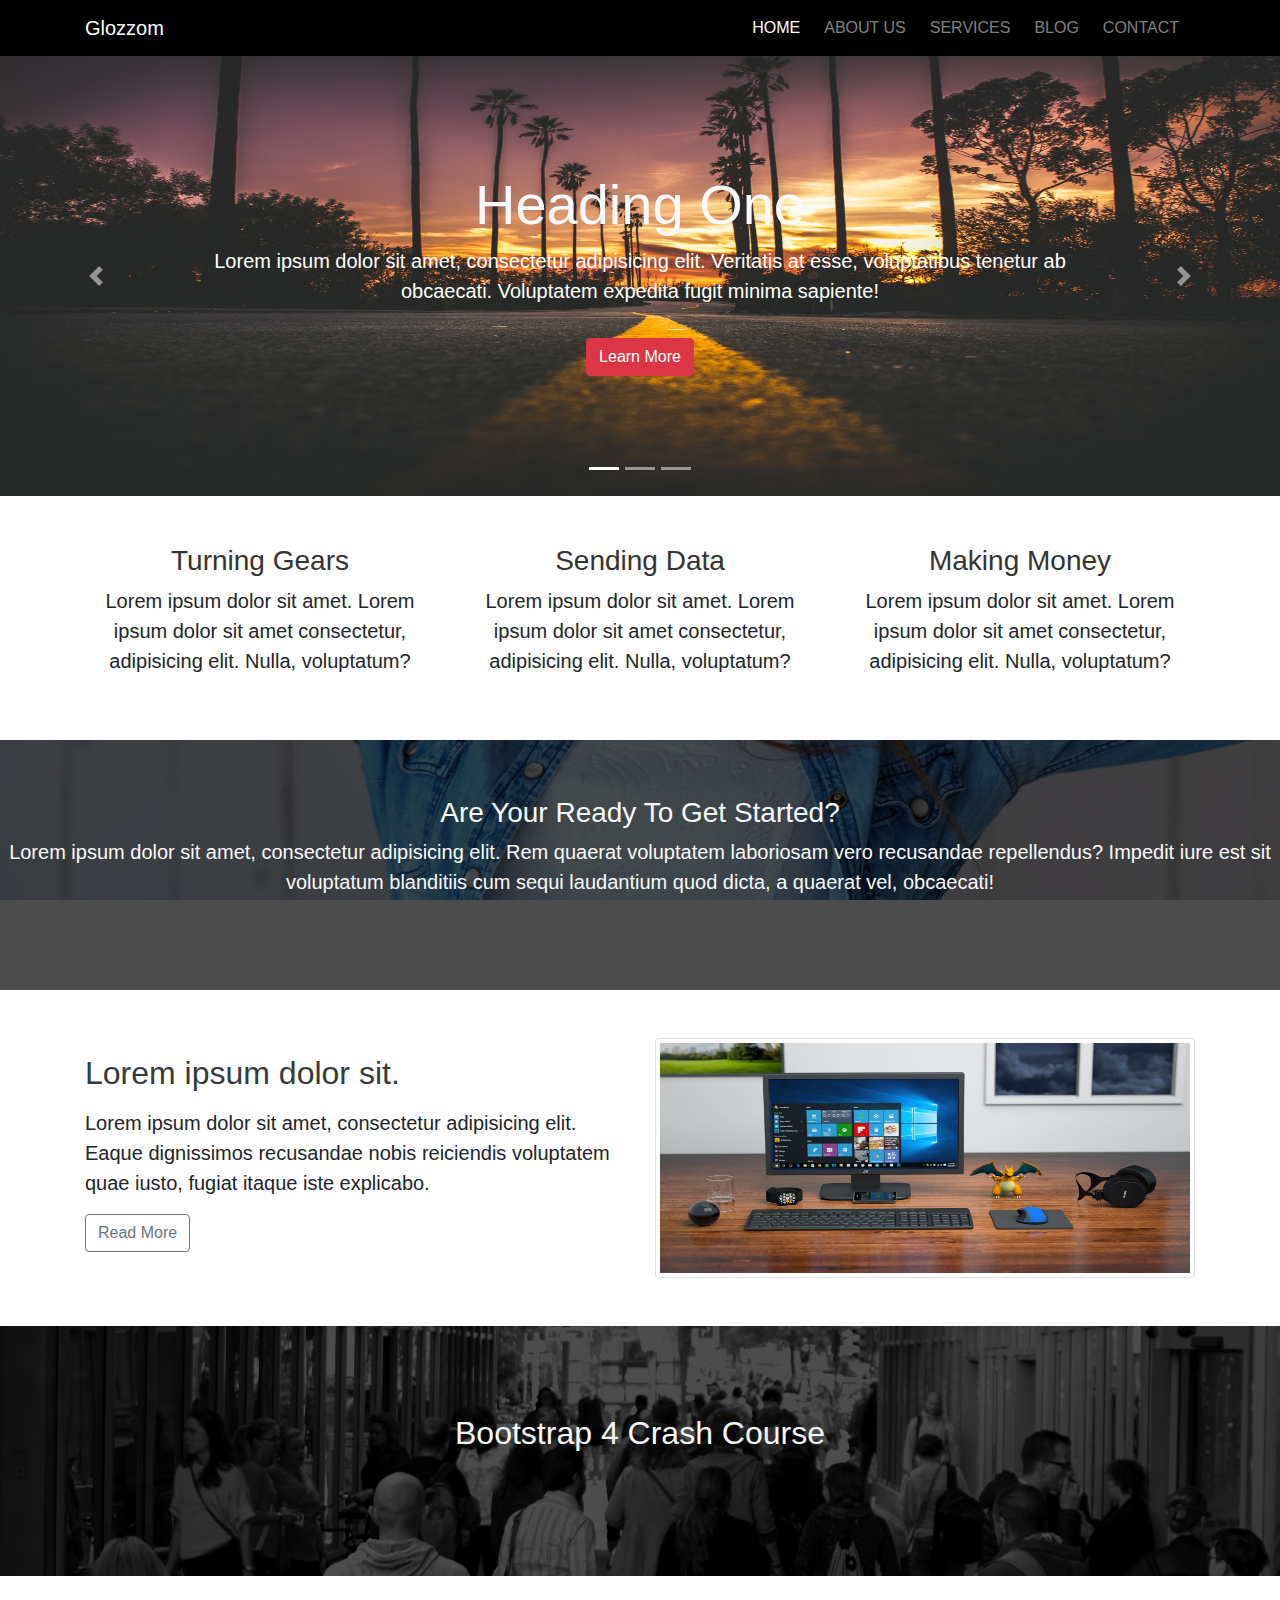
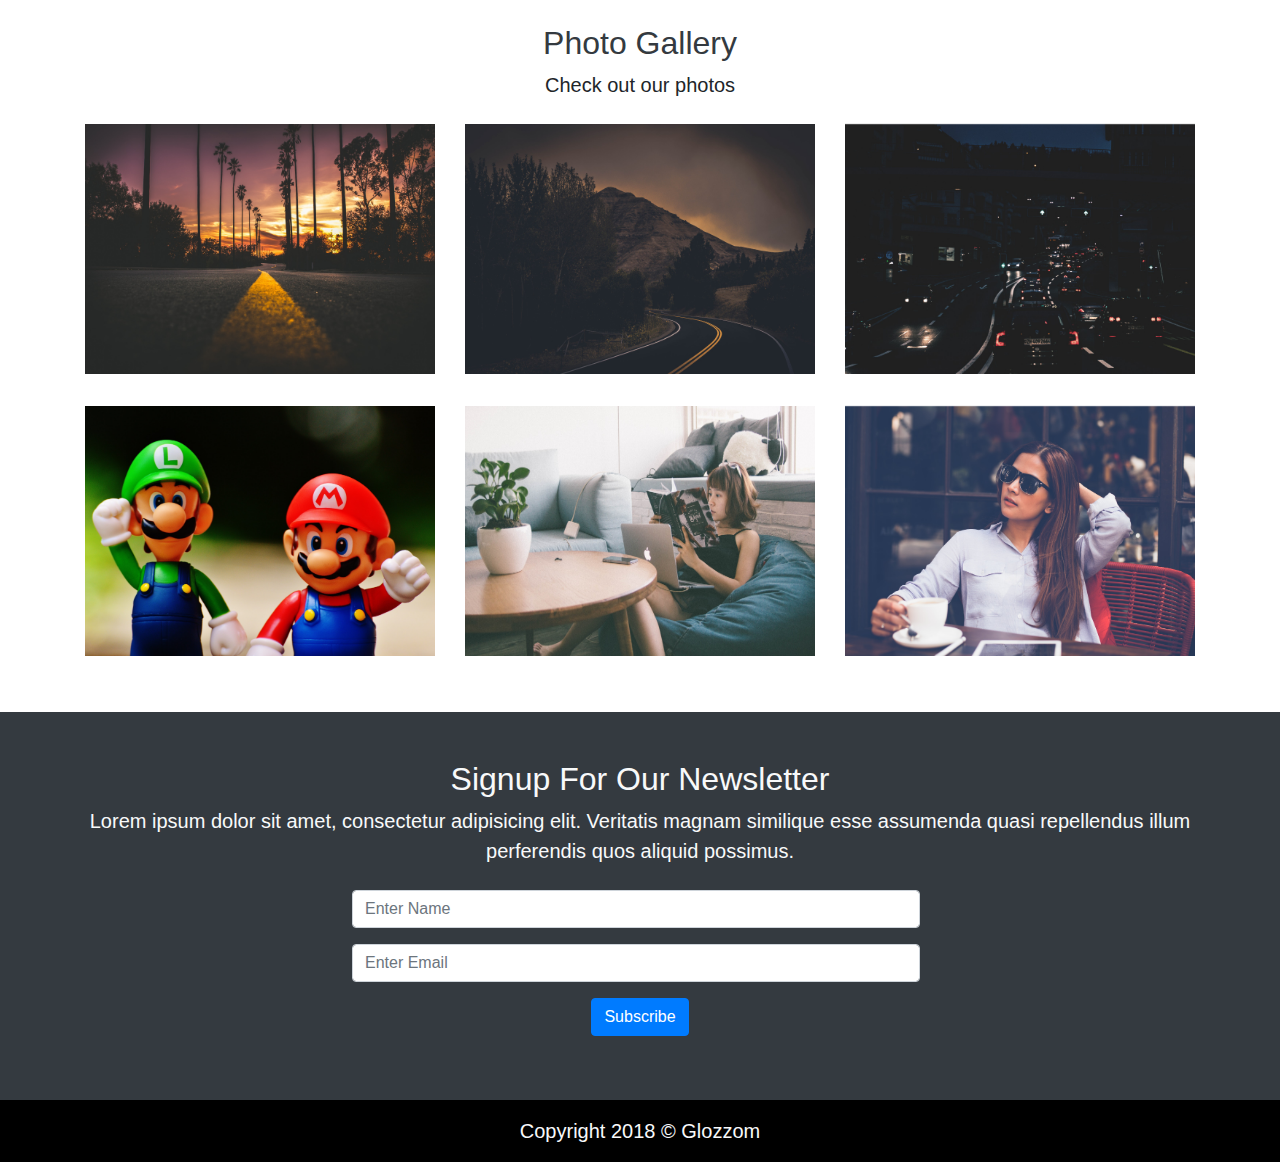
<file: index.html>
<!DOCTYPE html>
<html lang="en">
    <head>
        <meta charset="UTF-8">
        <meta http-equiv="X-UA-Compatible" content="IE=edge">
        <meta name="viewport" content="width=device-width, initial-scale=1.0">
        <link
            rel="stylesheet"
            href="https://use.fontawesome.com/releases/v5.7.0/css/all.css"
            integrity="sha384-lZN37f5QGtY3VHgisS14W3ExzMWZxybE1SJSEsQp9S+oqd12jhcu+A56Ebc1zFSJ"
            crossorigin="anonymous"
        >
        <link rel="stylesheet" href="assets/css/uikit.min.css">
        <link rel="stylesheet" href="assets/css/bootstrap.min.css">
        <link rel="stylesheet" href="assets/css/custom.css">
        <title>Glozzom</title>
    </head>
    <body>
        <!-- navigation bar start-->
        <nav class="navbar bg-dark navbar-dark navbar-expand-md">
            <div class="container">
                <a class="navbar-brand">Glozzom</a>
                <button class="navbar-toggler" data-toggle="collapse" data-target="#nav-body">
                    <i class="navbar-toggler-icon"></i>
                </button>
                <div id="nav-body" class="collapse navbar-collapse">
                    <ul class="navbar-nav ml-auto text-uppercase">
                        <li class="nav-item active mr-2">
                            <a href="index.html" class="nav-link">home</a>
                        </li>
                        <li class="nav-item mr-2">
                            <a href="about.html" class="nav-link">about us</a>
                        </li>
                        <li class="nav-item mr-2">
                            <a href="service.html" class="nav-link"> services</a>
                        </li>
                        <li class="nav-item mr-2">
                            <a href="blog.html" class="nav-link">blog</a>
                        </li>
                        <li class="nav-item mr-2">
                            <a href="contact.html" class="nav-link">contact</a>
                        </li>
                    </ul>
                </div>
            </div>
        </nav>
        <!-- navigation bar end-->
        <!-- carousel slide start-->
        <div id="demo" class="carousel slide" data-ride="carousel">
            <ul class="carousel-indicators">
                <li data-target="#demo" data-slide-to="0" class="active"></li>
                <li data-target="#demo" data-slide-to="1"></li>
                <li data-target="#demo" data-slide-to="2"></li>
            </ul>
            <div class="carousel-inner">
                <div class="carousel-item active">
                    <img src="media/image1.jpeg" alt="1">
                    <div class="carousel-caption cap-1">
                        <h1 class="display-4 text-light">Heading One</h1>
                        <p class="lead">Lorem ipsum dolor sit amet, consectetur adipisicing elit. Veritatis at esse, voluptatibus tenetur ab obcaecati. Voluptatem expedita fugit minima sapiente!</p>
                        <button class="btn btn-danger mt-3">Learn More</button>
                    </div>
                </div>
                <div class="carousel-item">
                    <img src="media/image1.jpeg" alt="1">
                    <div class="carousel-caption cap-2">
                        <h1 class="display-4 text-light">Heading Two</h1>
                        <p class="lead">Lorem ipsum dolor sit amet, consectetur adipisicing elit. Veritatis at esse, voluptatibus tenetur ab obcaecati. Voluptatem expedita fugit minima sapiente!</p>
                        <button class="btn btn-warning mt-3">Learn More</button>
                    </div>
                </div>
                <div class="carousel-item">
                    <img src="media/image1.jpeg" alt="1">
                    <div class="carousel-caption cap-3">
                        <h1 class="display-4 text-light">Heading Three</h1>
                        <p class="lead">Lorem ipsum dolor sit amet, consectetur adipisicing elit. Veritatis at esse, voluptatibus tenetur ab obcaecati. Voluptatem expedita fugit minima sapiente!</p>
                        <button class="btn btn-primary mt-3">Learn More</button>
                    </div>
                </div>
            </div>
            <a href="#demo" class="carousel-control-prev" data-slide="prev">
                <i class="carousel-control-prev-icon"></i>
            </a>
            <a href="#demo" class="carousel-control-next" data-slide="next">
                <i class="carousel-control-next-icon"></i>
            </a>
        </div>
        <!-- carousel slide end-->
        <!-- Section 2 start-->
        <div class="container">
            <div class="row">
                <div class="col-md-4 text-center py-5">
                    <i class="fas fa-cogs mb-2"></i>
                    <h3>Turning Gears</h3>
                    <p class="lead">Lorem ipsum dolor sit amet. Lorem ipsum dolor sit amet consectetur, adipisicing elit. Nulla, voluptatum?</p>
                </div>
                <div class="col-md-4 text-center py-5">
                    <i class="fas fa-cloud mb-2"></i>
                    <h3>Sending Data</h3>
                    <p class="lead">Lorem ipsum dolor sit amet. Lorem ipsum dolor sit amet consectetur, adipisicing elit. Nulla, voluptatum?</p>
                </div>
                <div class="col-md-4 text-center py-5">
                    <i class="fas fa-cart-plus mb-2"></i>
                    <h3>Making Money</h3>
                    <p class="lead">Lorem ipsum dolor sit amet. Lorem ipsum dolor sit amet consectetur, adipisicing elit. Nulla, voluptatum?</p>
                </div>
            </div>
        </div>
        <!-- Section 2 end-->
        <!-- Section 3 start-->
        <div class="sec3 text-light text-center">
            <div class="overlay py-5">
                <div class="py-2">
                    <h3 class="text-light">Are Your Ready To Get Started?</h3>
                    <p class="lead">
                        Lorem ipsum dolor sit amet, consectetur adipisicing elit. Rem quaerat voluptatem laboriosam vero recusandae repellendus? Impedit iure est sit voluptatum blanditiis cum sequi laudantium quod dicta, a quaerat vel, obcaecati!
                    </p>
                </div>
            </div>
        </div>
        <!-- Section 3 end-->
        <!-- Section 4 start-->
        <div class="container">
            <div class="row py-5">
                <div class="col-md-6 py-3">
                    <h2 class="text-dark mb-3">Lorem ipsum dolor sit.</h2>
                    <p class="lead">
                        Lorem ipsum dolor sit amet, consectetur adipisicing elit. Eaque dignissimos recusandae nobis reiciendis voluptatem quae iusto, fugiat itaque iste explicabo.
                    </p>
                    <button class="btn btn-outline-secondary">Read More</button>
                </div>
                <div class="col-md-6">
                    <img class="circle-rounded img-thumbnail rounded" src="media/pc.jpeg" alt="pc">
                </div>
            </div>
        </div>
        <!-- Section 4 end-->
        <!-- Section 5 start-->
        <div class="sec5 text-center text-light py-5">
            <div class="overlay5 py-5">
                <div uk-lightbox>
                    <a class="uk-button" href="https://www.youtube.com/watch?v=c2pz2mlSfXA">
                        <i class="far fa-play-circle text-danger"></i>
                    </a>
                </div>
                <h2 class="my-3 text-light">Bootstrap 4 Crash Course</h2>
            </div>
        </div>
        <!-- Section 5 end-->
        <!-- Section 6 start-->
        <div class="container gallery py-5 text-center" uk-lightbox>
            <h2 class="text-dark">Photo Gallery</h2>
            <p class="lead mb-4">Check out our photos</p>
            <div class="row">
                <div class="col-md-4 mb-2">
                    <a href="media/image1.jpeg" class="uk-inline">
                        <img src="media/image1.jpeg" alt="img1">
                    </a>
                </div>
                <div class="col-md-4 mb-2">
                    <a href="media/image2.jpeg" class="uk-inline">
                        <img src="media/image2.jpeg" alt="img1">
                    </a>
                </div>
                <div class="col-md-4">
                    <a href="media/image3.jpeg" class="uk-inline">
                        <img src="media/image3.jpeg" alt="img1">
                    </a>
                </div>
            </div>
            <div class="row mt-4">
                <div class="col-md-4 mb-2">
                    <a href="media/image4.jpeg" class="uk-inline">
                        <img src="media/image4.jpeg" alt="img1">
                    </a>
                </div>
                <div class="col-md-4 mb-2">
                    <a href="media/image5.jpeg" class="uk-inline">
                        <img src="media/image5.jpeg" alt="img1">
                    </a>
                </div>
                <div class="col-md-4 mb-2">
                    <a href="media/image6.jpeg" class="uk-inline">
                        <img src="media/image6.jpeg" alt="img1">
                    </a>
                </div>
            </div>
        </div>
        <!-- Section 6 end-->
        <!--Signup section start-->
        <div class="bg-dark">
            <div class="py-5 text-light container text-center">
                <h2 class="text-light">Signup For Our Newsletter</h2>
                <p class="lead">
                    Lorem ipsum dolor sit amet, consectetur adipisicing elit. Veritatis magnam similique esse assumenda quasi repellendus illum perferendis quos aliquid possimus.
                </p>
                <div class="form-container mx-auto mt-4">
                    <form action="" class="">
                        <div class="form-group mr-2">
                            <input type="text" class="form-control" placeholder="Enter Name">
                        </div>
                        <div class="form-group mr-2">
                            <input type="email" class="form-control" placeholder="Enter Email">
                        </div>
                        <div class="form-group">
                            <button class="btn btn-primary">Subscribe</button>
                        </div>
                    </form>
                </div>
            </div>
        </div>
        <!--Signup section end-->
        <!-- footer start-->
        <div class="footer text-center text-light py-3">
            <p style="margin:0" class="lead">Copyright 2018 © Glozzom</p>
        </div>
        <!-- footer end-->
        <script src="assets/js/jquery.min.js"></script>
        <script src="assets/js/popper.min.js"></script>
        <script src="assets/js/bootstrap.min.js"></script>
        <script src="assets/js/uikit.min.js"></script>
        <script src="assets/js/uikit-icons.min.js"></script>
        <script src="assets/js/custom.js"></script>
    </body>
</html>
</file>
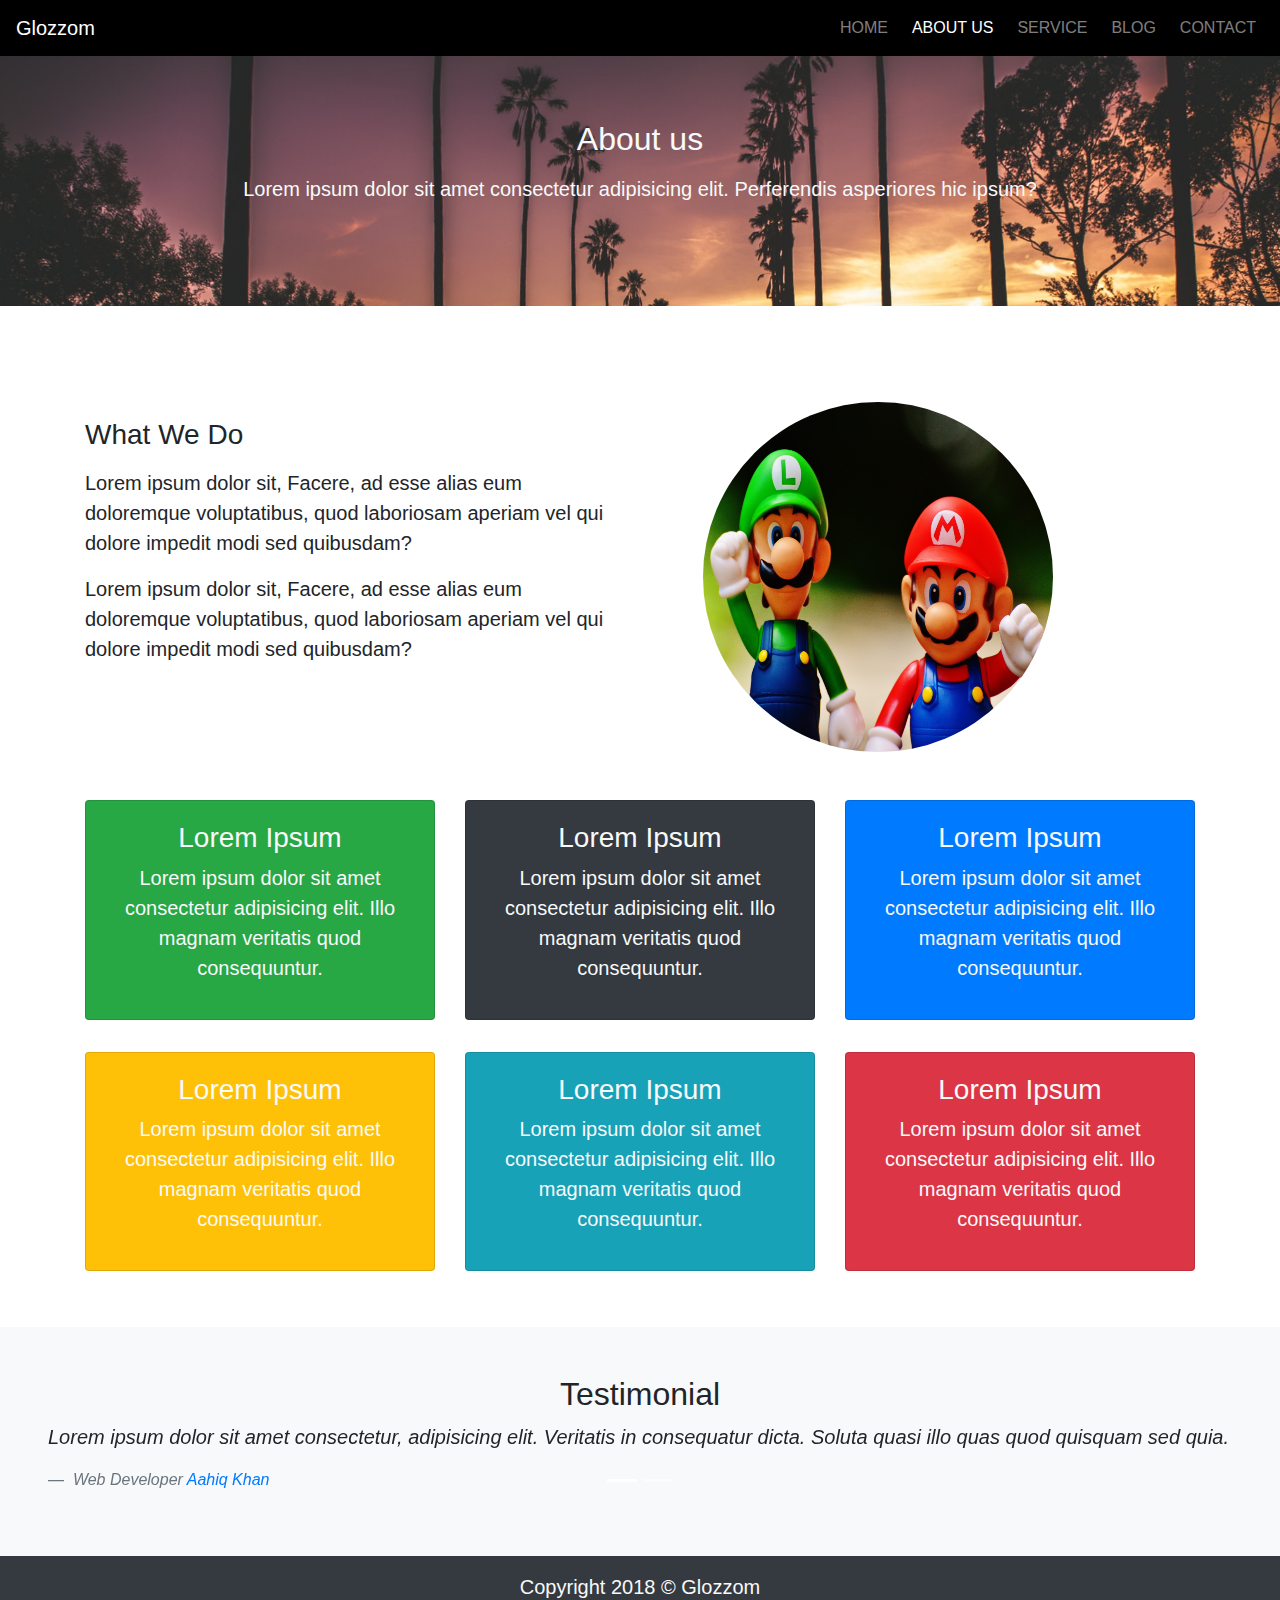
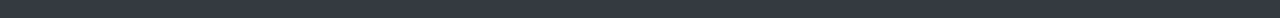
<file: about.html>
<!DOCTYPE html>
<html lang="en">
    <head>
        <meta charset="UTF-8">
        <meta http-equiv="X-UA-Compatible" content="IE=edge">
        <meta name="viewport" content="width=device-width, initial-scale=1.0">
        <link
            rel="stylesheet"
            href="https://use.fontawesome.com/releases/v5.7.0/css/all.css"
            integrity="sha384-lZN37f5QGtY3VHgisS14W3ExzMWZxybE1SJSEsQp9S+oqd12jhcu+A56Ebc1zFSJ"
            crossorigin="anonymous"
        >
        <link rel="stylesheet" href="assets/css/bootstrap.min.css">
        <link rel="stylesheet" href="assets/css/custom.css">
        <title>About</title>
    </head>
    <body>
        <!-- navigation bar start-->
        <nav class="navbar navbar-dark bg-dark navbar-expand-md">
            <a href="#" class="navbar-brand">
                Glozzom
            </i>
        </a>
        <button class="navbar-toggler" data-target="#nav-body" data-toggle="collapse">
            <i class="navbar-toggler-icon"></i>
        </button>
        <div class="collapse navbar-collapse" id="nav-body">
            <ul class="navbar-nav ml-auto text-uppercase">
                <li class="nav-item mr-2">
                    <a class="nav-link" href="index.html">home</a>
                </li>
                <li class="nav-item mr-2 active">
                    <a class="nav-link" href="about.html">about us</a>
                </li>
                <li class="nav-item mr-2">
                    <a class="nav-link" href="service.html">service</a>
                </li>
                <li class="nav-item mr-2">
                    <a class="nav-link" href="blog.html">blog</a>
                </li>
                <li class="nav-item">
                    <a class="nav-link" href="contact.html">contact</a>
                </li>
            </ul>
        </div>
    </nav>
    <!-- navigation bar end-->
    <!--section 1 start-->
    <div class="py-5 text-center text-light" id="about1">
        <h2 class="pt-3 mb-3">About us</h2>
        <p class="lead">Lorem ipsum dolor sit amet consectetur adipisicing elit. Perferendis asperiores hic ipsum?</p>
    </div>
    <!--section 1 end-->
    <!--section 2 start-->
    <div class="container py-5">
        <div class="row py-5">
            <div class="col-md-6 py-3">
                <h3 class="mb-3">What We Do</h3>
                <p class="lead">Lorem ipsum dolor sit, Facere, ad esse alias eum doloremque voluptatibus, quod laboriosam aperiam vel qui dolore impedit modi sed quibusdam?</p>
                <p class="lead">Lorem ipsum dolor sit, Facere, ad esse alias eum doloremque voluptatibus, quod laboriosam aperiam vel qui dolore impedit modi sed quibusdam?</p>
            </div>
            <div class="col-md-6">
                <img
                    class="ml-5 rounded-circle"
                    src="media/image4.jpeg"
                    style="width:350px;height:350px"
                    alt=""
                >
            </div>
        </div>
        <div class="row mb-4">
            <div class="col-md-4 mb-2">
                <div class="card bg-success text-center text-light">
                    <div class="card-body">
                        <i class="fa fa-style mb-3 fa-envelope"></i>
                        <h3>Lorem Ipsum</h3>
                        <p class="lead">Lorem ipsum dolor sit amet consectetur adipisicing elit. Illo magnam veritatis quod consequuntur.</p>
                    </div>
                </div>
            </div>
            <div class="col-md-4">
                <div class="card mb-2 bg-dark text-center text-light">
                    <div class="card-body">
                        <i class="fa fa-style mb-3 fa-car"></i>
                        <h3>Lorem Ipsum</h3>
                        <p class="lead">Lorem ipsum dolor sit amet consectetur adipisicing elit. Illo magnam veritatis quod consequuntur.</p>
                    </div>
                </div>
            </div>
            <div class="col-md-4">
                <div class="card mb-2 bg-primary text-center text-light">
                    <div class="card-body">
                        <i class="fa fa-style mb-3 fa-play"></i>
                        <h3>Lorem Ipsum</h3>
                        <p class="lead">Lorem ipsum dolor sit amet consectetur adipisicing elit. Illo magnam veritatis quod consequuntur.</p>
                    </div>
                </div>
            </div>
        </div>
        <div class="row">
            <div class="col-md-4">
                <div class="card mb-2 bg-warning text-center text-light">
                    <div class="card-body">
                        <i class="fa fa-style mb-3 fa-tree"></i>
                        <h3>Lorem Ipsum</h3>
                        <p class="lead">Lorem ipsum dolor sit amet consectetur adipisicing elit. Illo magnam veritatis quod consequuntur.</p>
                    </div>
                </div>
            </div>
            <div class="col-md-4">
                <div class="card mb-2 bg-info text-center text-light">
                    <div class="card-body">
                        <i class="fa fa-style mb-3 fa-cart-plus"></i>
                        <h3>Lorem Ipsum</h3>
                        <p class="lead">Lorem ipsum dolor sit amet consectetur adipisicing elit. Illo magnam veritatis quod consequuntur.</p>
                    </div>
                </div>
            </div>
            <div class="col-md-4">
                <div class="card bg-danger text-center text-light">
                    <div class="card-body">
                        <i class="fab fa-style mb-3 fa-youtube-square"></i>
                        <h3>Lorem Ipsum</h3>
                        <p class="lead">Lorem ipsum dolor sit amet consectetur adipisicing elit. Illo magnam veritatis quod consequuntur.</p>
                    </div>
                </div>
            </div>
        </div>
    </div>
    <!--section 2 end-->
    <!--section 3 start-->
    <div class="bg-light text-center py-5">
        <h2>Testimonial</h2>
        <div id="demo" data-ride="carousel" class="carousel slide">
            <ul class="carousel-indicators">
                <li class="active" data-slide-to="0" data-target="#demo"></li>
                <li data-slide-to="1" data-target="#demo"></li>
            </ul>
            <div class="cantainer mx-5">
                <div class="carousel-inner">
                    <div class="carousel-item active">
                        <blockquote class="blockquote text-left font-italic">
                            <p class="lead">
                                Lorem ipsum dolor sit amet consectetur, adipisicing elit. Veritatis in consequatur dicta. Soluta quasi illo quas quod quisquam sed quia.
                            </p>
                            <footer class="blockquote-footer">
                                Web Developer
                                <a href="#">Aahiq Khan</a>
                            </footer>
                        </blockquote>
                    </div>
                    <div class="carousel-item">
                        <blockquote class="blockquote text-left font-italic">
                            <p class="lead">
                                Lorem ipsum dolor sit amet consectetur, adipisicing elit. Veritatis in consequatur dicta. Soluta quasi illo quas quod quisquam sed quia.
                            </p>
                            <footer class="blockquote-footer">
                                Web Developer
                                <a href="#">shohan Khan</a>
                            </footer>
                        </blockquote>
                    </div>
                </div>
            </div>
            <a href="#demo" class="carousel-control-prev" data-slide="prev">
                <i class="fas fa-arrow-left text-dark"></i>
            </a>
            <a href="#demo" class="carousel-control-next" data-slide="next">
                <i class="fas fa-arrow-right text-dark"></i>
            </a>
        </div>
    </div>
    <!--section 3 end-->
    <!--section 4 start-->
    <div class="bg-dark py-3 text-light text-center">
        <p class="lead m-0">Copyright 2018 © Glozzom</p>
    </div>
    <!--section 4 end-->
    <script src="assets/js/jquery.min.js"></script>
    <script src="assets/js/popper.min.js"></script>
    <script src="assets/js/bootstrap.min.js"></script>
    <script src="assets/js/custom.js"></script>
</body>
</html>
</file>
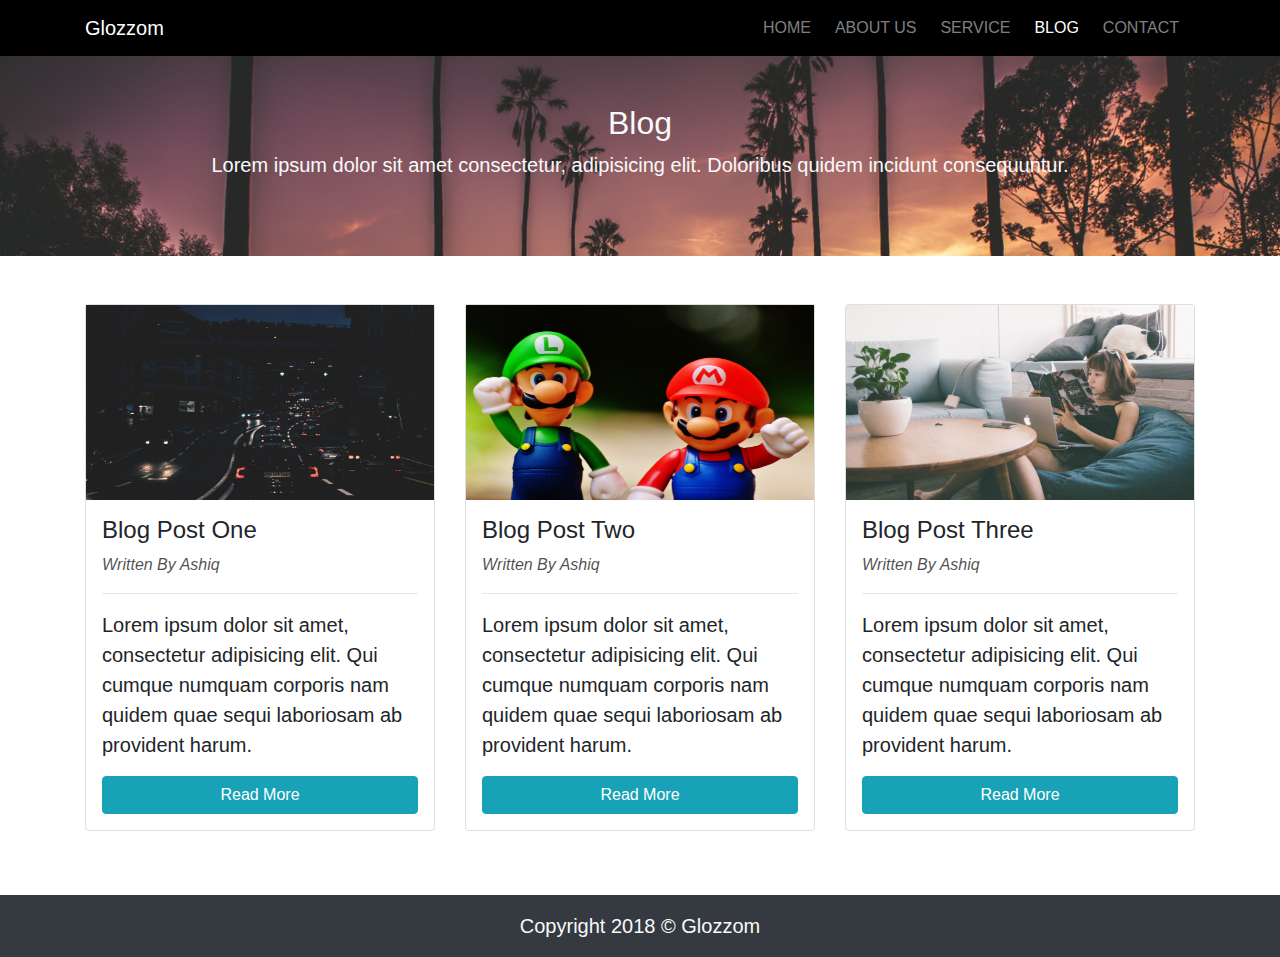
<file: blog.html>
<!DOCTYPE html>
<html lang="en">
    <head>
        <meta charset="UTF-8">
        <meta http-equiv="X-UA-Compatible" content="IE=edge">
        <meta name="viewport" content="width=device-width, initial-scale=1.0">
        <link rel="stylesheet" href="assets/css/bootstrap.min.css">
        <link rel="stylesheet" href="assets/css/custom.css">
        <title>Blog</title>
    </head>
    <body>
        <nav class="navbar navbar-dark bg-dark navbar-expand-md">
            <div class="container">
                <a href="index.html" class="navbar-brand">Glozzom</a>
                <button class="navbar-toggler" data-toggle="collapse" data-target="#nav-body">
                    <i class="navbar-toggler-icon"></i>
                </button>
                <div class="collapse navbar-collapse" id="nav-body">
                    <ul class="navbar-nav ml-auto text-uppercase">
                        <li class="nav-item mr-2">
                            <a href="index.html" class="nav-link">home</a>
                        </li>
                        <li class="nav-item mr-2">
                            <a href="about.html" class="nav-link">about us</a>
                        </li>
                        <li class="nav-item mr-2">
                            <a href="service.html" class="nav-link">service</a>
                        </li>
                        <li class="nav-item mr-2 active">
                            <a href="blog.html" class="nav-link">blog</a>
                        </li>
                        <li class="nav-item mr-2">
                            <a href="contact.html" class="nav-link">contact</a>
                        </li>
                    </ul>
                </div>
            </div>
        </nav>
        <!--section 1 start-->
        <div class="py-5 blog-1 text-center text-light">
            <h2>Blog</h2>
            <p class="lead">Lorem ipsum dolor sit amet consectetur, adipisicing elit. Doloribus quidem incidunt consequuntur.</p>
        </div>
        <!--section 1 end-->
        <!--section 2 start-->
        <div class="py-5">
            <div class="container">
                <div class="row">
                    <div class="col-md-4">
                        <div class="card mb-3">
                            <div class="card-body p-0">
                                <img class="blog-img" src="media/image3.jpeg" alt="">
                            </div>
                            <div class="p-3">
                                <h4 class="text-capitalize">blog post one</h4>
                                <span class="text-capitalize font-italic" style="color:rgba(0,0,0,0.7)">written by ashiq</span>
                                <hr>
                                <p class="lead">Lorem ipsum dolor sit amet, consectetur adipisicing elit. Qui cumque numquam corporis nam quidem quae sequi laboriosam ab provident harum.</p>
                                <button class="btn btn-info btn-block">Read More</button>
                            </div>
                        </div>
                    </div>
                    <div class="col-md-4">
                        <div class="card mb-3">
                            <div class="card-body p-0">
                                <img class="blog-img" src="media/image4.jpeg" alt="">
                            </div>
                            <div class="p-3">
                                <h4 class="text-capitalize">blog post two</h4>
                                <span class="text-capitalize font-italic" style="color:rgba(0,0,0,0.7)">written by ashiq</span>
                                <hr>
                                <p class="lead">Lorem ipsum dolor sit amet, consectetur adipisicing elit. Qui cumque numquam corporis nam quidem quae sequi laboriosam ab provident harum.</p>
                                <button class="btn btn-info btn-block">Read More</button>
                            </div>
                        </div>
                    </div>
                    <div class="col-md-4">
                        <div class="card mb-3">
                            <div class="card-body p-0">
                                <img class="blog-img" src="media/image5.jpeg" alt="">
                            </div>
                            <div class="p-3">
                                <h4 class="text-capitalize">blog post three</h4>
                                <span class="text-capitalize font-italic" style="color:rgba(0,0,0,0.7)">written by ashiq</span>
                                <hr>
                                <p class="lead">Lorem ipsum dolor sit amet, consectetur adipisicing elit. Qui cumque numquam corporis nam quidem quae sequi laboriosam ab provident harum.</p>
                                <button class="btn btn-info btn-block">Read More</button>
                            </div>
                        </div>
                    </div>
                </div>
            </div>
        </div>
        <!--section 2 end-->
        <footer class="text-center text-light py-3 bg-dark">
            <p class="m-0 lead">Copyright 2018 &copy; Glozzom</p>
        </footer>
        <script src="assets/js/jquery.min.js"></script>
        <script src="assets/js/popper.min.js"></script>
        <script src="assets/js/bootstrap.min.js"></script>
        <script src="assets/js/custom.js"></script>
    </body>
</html>
</file>
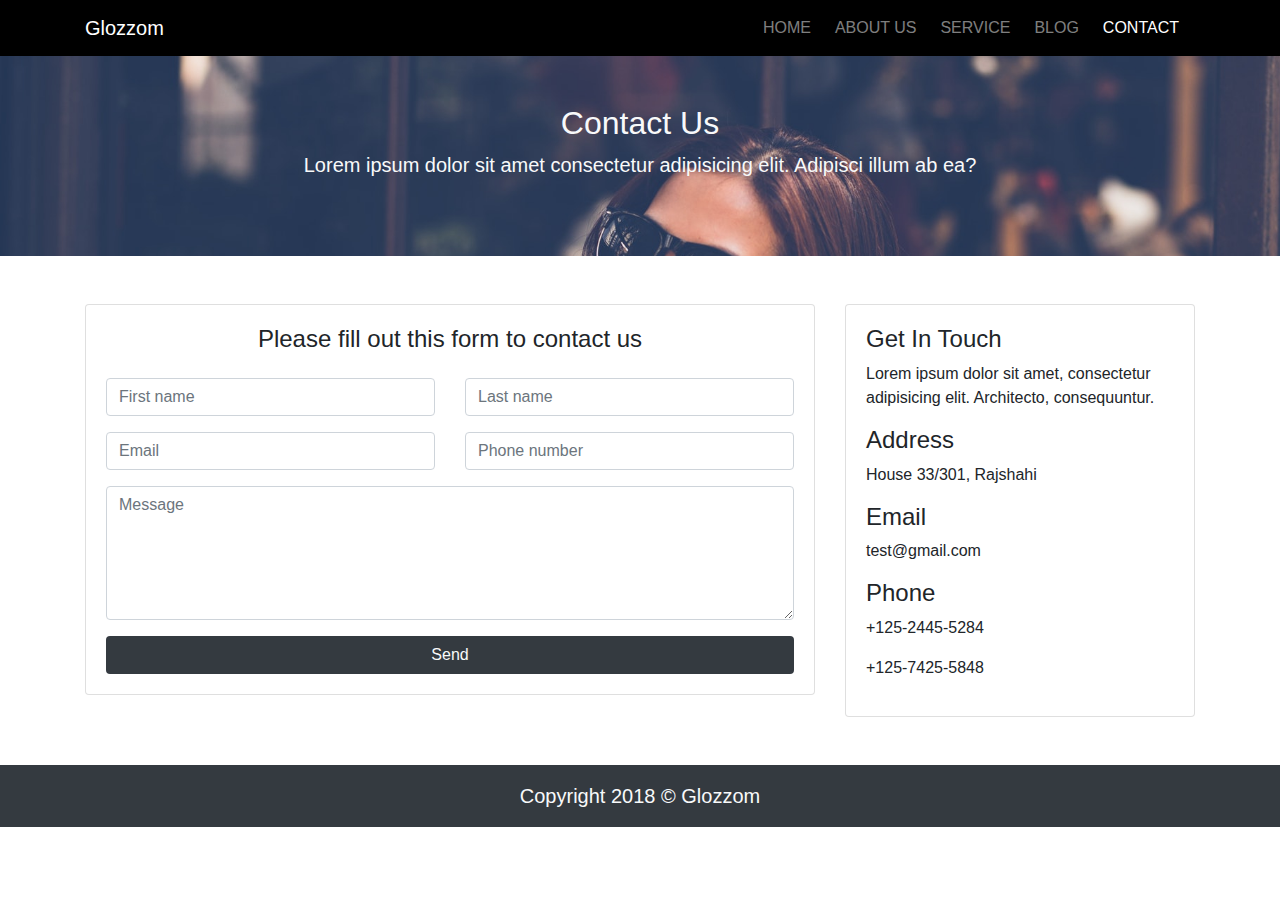
<file: contact.html>
<!DOCTYPE html>
<html lang="en">
    <head>
        <meta charset="UTF-8">
        <meta http-equiv="X-UA-Compatible" content="IE=edge">
        <meta name="viewport" content="width=device-width, initial-scale=1.0">
        <link rel="stylesheet" href="assets/css/bootstrap.min.css">
        <link rel="stylesheet" href="assets/css/custom.css">
        <title>Contact</title>
    </head>
    <body>
        <nav class="navbar navbar-dark bg-dark navbar-expand-md">
            <div class="container">
                <a class="navbar-brand" href="index.html">Glozzom</a>
                <button class="navbar-toggler" data-toggle="collapse" data-target="#nav-body">
                    <i class="navbar-toggler-icon"></i>
                </button>
                <div class="collapse navbar-collapse" id="nav-body">
                    <ul class="navbar-nav text-uppercase ml-auto">
                        <li class="nav-item mr-2">
                            <a href="index.html" class="nav-link">home</a>
                        </li>
                        <li class="nav-item mr-2">
                            <a href="about.html" class="nav-link">about us</a>
                        </li>
                        <li class="nav-item mr-2">
                            <a href="service.html" class="nav-link">service</a>
                        </li>
                        <li class="nav-item mr-2">
                            <a href="blog.html" class="nav-link">blog</a>
                        </li>
                        <li class="nav-item mr-2 active">
                            <a href="contact.html" class="nav-link">contact</a>
                        </li>
                    </ul>
                </div>
            </div>
        </nav>
        <!--section 1 start-->
        <div class="py-5 contact1 text-center text-light">
            <h2>Contact Us</h2>
            <p class="lead">Lorem ipsum dolor sit amet consectetur adipisicing elit. Adipisci illum ab ea?</p>
        </div>
        <!--section 1 end-->
        <!--form start-->
        <div class="py-5">
            <div class="container">
                <div class="row">
                    <div class="col-md-8">
                        <div class="card">
                            <div class="card-body">
                                <h4 class="text-center mb-4">Please fill out this form to contact us</h4>
                                <div class="row">
                                    <div class="col-md-6">  
                                        <div class="form-group">
                                            <input type="text" class="form-control" placeholder="First name">
                                        </div>
                                        <div class="form-group">
                                            <input type="email" class="form-control" placeholder="Email">
                                        </div>
                                        
                                        
                                    </div>
                                    <div class="col-md-6">
                                        <div class="form-group">
                                            <input type="text" class="form-control" placeholder="Last name">
                                        </div>
                                        <div class="form-group">
                                            <input type="email" class="form-control" placeholder="Phone number">
                                        </div>
                                        
                                        
                                    </div>
                                    <div class="col-md-12">
                                        <div class="form-group">
                                            <textarea name="" placeholder="Message" class="form-control" id="" rows="5"></textarea>
                                        </div>
                                        <button class="btn btn-block bg-dark text-light">Send</button>
                                        
                                    </div>
                                    
                                </div>
                            </div>
                        </div>
                    </div>
                    <div class="col-md-4">
                        <div class="card">
                            <div class="card-body">
                                <h4>Get In Touch</h4>
                                <p>
                                    Lorem ipsum dolor sit amet, consectetur adipisicing elit. Architecto, consequuntur.
                                </p>
                                <h4>Address</h4>
                                <p>House 33/301, Rajshahi</p>
                                <h4>Email</h4>
                                <p>test@gmail.com</p>
                                <h4>Phone</h4>
                                <p>+125-2445-5284</p>
                                <p>+125-7425-5848</p>
                            </div>
                        </div>
                    </div>
                </div>
            </div>
        </div>
        <!--form end-->
        <footer class="bg-dark py-3 text-center">
            <p class="m-0 text-light lead">
                Copyright 2018 © Glozzom
            </p>
        </footer>
        <script src="assets/js/jquery.min.js"></script>
        <script src="assets/js/popper.min.js"></script>
        <script src="assets/js/bootstrap.min.js"></script>
        <script src="assets/js/custom.js"></script>
    </body>
</html>
</file>
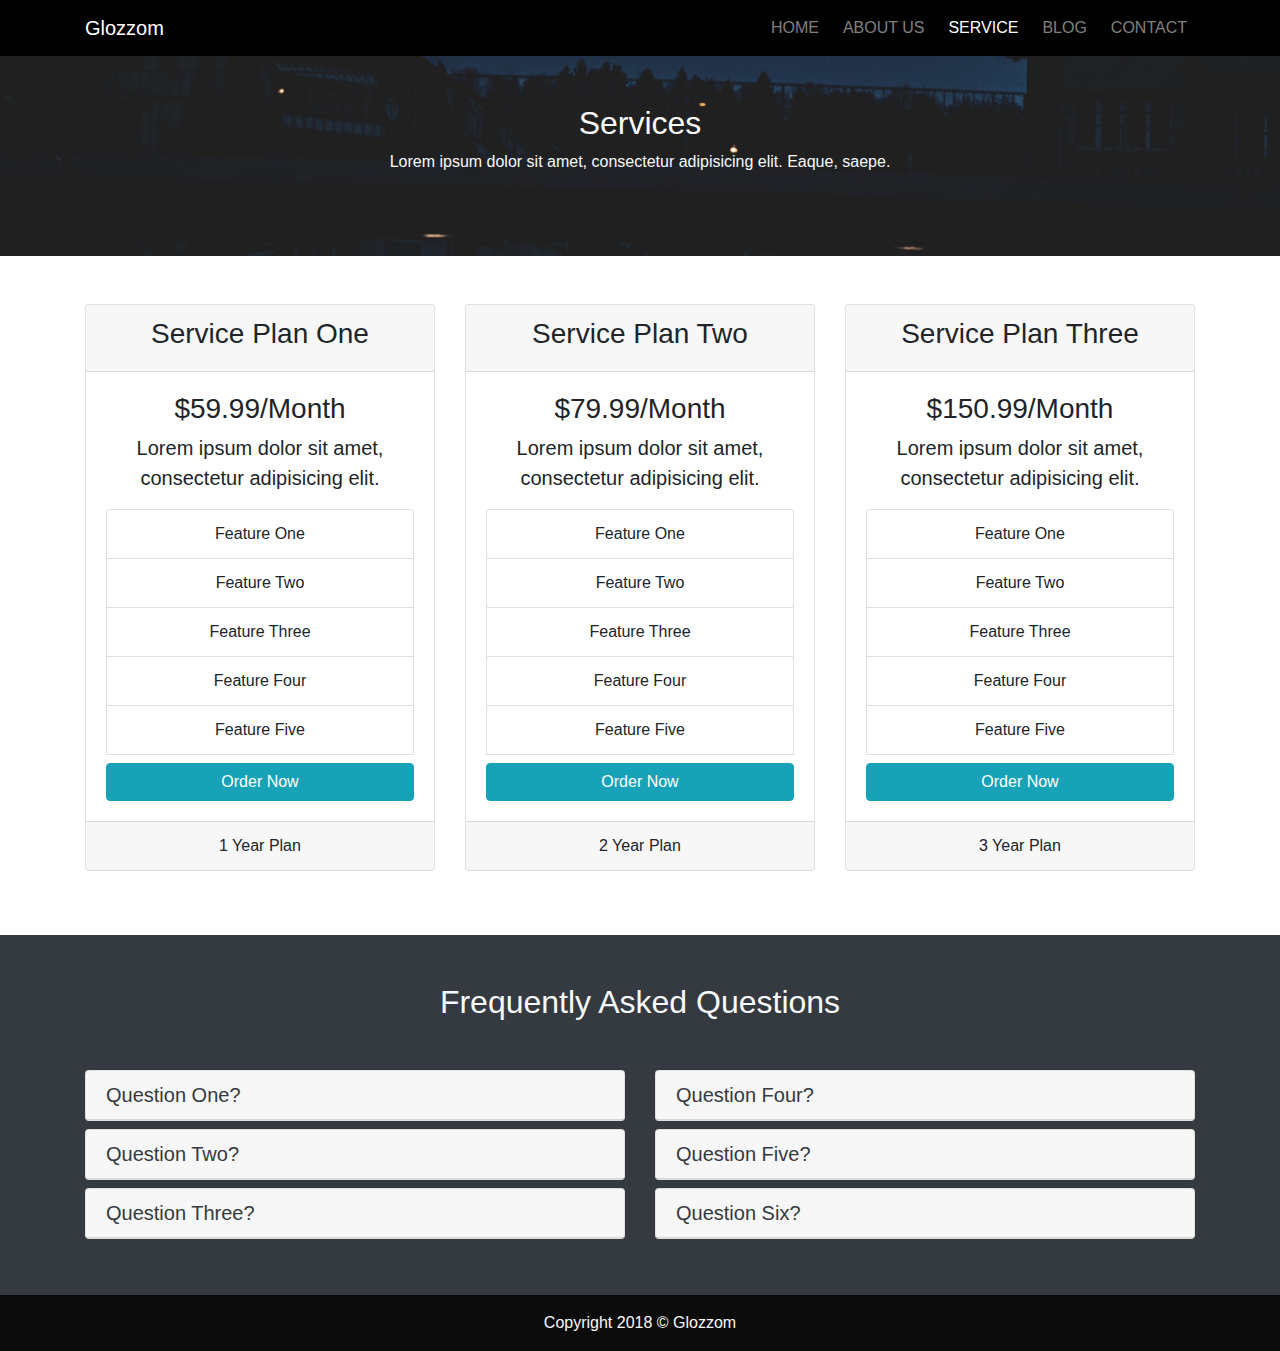
<file: service.html>
<!DOCTYPE html>
<html lang="en">
    <head>
        <meta charset="UTF-8">
        <meta http-equiv="X-UA-Compatible" content="IE=edge">
        <meta name="viewport" content="width=device-width, initial-scale=1.0">
        <link
            rel="stylesheet"
            href="https://use.fontawesome.com/releases/v5.7.0/css/all.css"
            integrity="sha384-lZN37f5QGtY3VHgisS14W3ExzMWZxybE1SJSEsQp9S+oqd12jhcu+A56Ebc1zFSJ"
            crossorigin="anonymous"
        >
        <link rel="stylesheet" href="assets/css/bootstrap.min.css">
        <link rel="stylesheet" href="assets/css/custom.css">
        <title>Services</title>
    </head>
    <body>
        <nav class="navbar navbar-dark bg-dark navbar-expand-md">
            <div class="container">
                <a href="index.html" class="navbar-brand">Glozzom</a>
                <button class="navbar-toggler" data-toggle="collapse" data-target="#nav-body">
                    <i class="navbar-toggler-icon"></i>
                </button>
                <div class="collapse navbar-collapse" id="nav-body">
                    <ul class="navbar-nav ml-auto text-uppercase">
                        <li class="nav-item mr-2">
                            <a href="index.html" class="nav-link">home</a>
                        </li>
                        <li class="nav-item mr-2">
                            <a href="about.html" class="nav-link">about us</a>
                        </li>
                        <li class="nav-item mr-2 active">
                            <a href="service.html" class="nav-link">service</a>
                        </li>
                        <li class="nav-item mr-2">
                            <a href="blog.html" class="nav-link">blog</a>
                        </li>
                        <li class="nav-item">
                            <a href="contact.html" class="nav-link">contact</a>
                        </li>
                    </ul>
                </div>
            </div>
        </nav>
        <!--section 1 start-->
        <div class="py-5 text-light text-center serv1">
            <h2>Services</h2>
            <p>Lorem ipsum dolor sit amet, consectetur adipisicing elit. Eaque, saepe.</p>
        </div>
        <!--section 1 end-->
        <!--section 2 start-->
        <div class="container py-5">
            <div class="row">
                <div class="col-md-4">
                    <div class="card text-center mb-3">
                        <div class="card-header">
                            <h3>Service Plan One</h3>
                        </div>
                        <div class="card-body">
                            <h3>$59.99/Month</h3>
                            <p class="lead">
                                Lorem ipsum dolor sit amet, consectetur adipisicing elit.
                            </p>
                            <ul class="list-group">
                                <li class="list-group-item">
                                    <i class="fa fa-check"></i>
                                    Feature One
                                </li>
                                <li class="list-group-item">
                                    <i class="fa fa-check"></i>
                                    Feature Two
                                </li>
                                <li class="list-group-item">
                                    <i class="fa fa-check"></i>
                                    Feature Three
                                </li>
                                <li class="list-group-item">
                                    <i class="fa fa-check"></i>
                                    Feature Four
                                </li>
                                <li class="list-group-item">
                                    <i class="fa fa-check"></i>
                                    Feature Five
                                </li>
                                <button type="button" class="btn btn-info mt-2">Order Now</button>
                            </ul>
                        </div>
                        <div class="card-footer">
                            <p class="m-0">1 Year Plan</p>
                        </div>
                    </div>
                </div>
                <div class="col-md-4">
                    <div class="card text-center mb-3">
                        <div class="card-header">
                            <h3>Service Plan Two</h3>
                        </div>
                        <div class="card-body">
                            <h3>$79.99/Month</h3>
                            <p class="lead">
                                Lorem ipsum dolor sit amet, consectetur adipisicing elit.
                            </p>
                            <ul class="list-group">
                                <li class="list-group-item">
                                    <i class="fa fa-check"></i>
                                    Feature One
                                </li>
                                <li class="list-group-item">
                                    <i class="fa fa-check"></i>
                                    Feature Two
                                </li>
                                <li class="list-group-item">
                                    <i class="fa fa-check"></i>
                                    Feature Three
                                </li>
                                <li class="list-group-item">
                                    <i class="fa fa-check"></i>
                                    Feature Four
                                </li>
                                <li class="list-group-item">
                                    <i class="fa fa-check"></i>
                                    Feature Five
                                </li>
                                <button type="button" class="btn btn-info mt-2">Order Now</button>
                            </ul>
                        </div>
                        <div class="card-footer">
                            <p class="m-0">2 Year Plan</p>
                        </div>
                    </div>
                </div>
                <div class="col-md-4">
                    <div class="card text-center mb-3">
                        <div class="card-header">
                            <h3>Service Plan Three</h3>
                        </div>
                        <div class="card-body">
                            <h3>$150.99/Month</h3>
                            <p class="lead">
                                Lorem ipsum dolor sit amet, consectetur adipisicing elit.
                            </p>
                            <ul class="list-group">
                                <li class="list-group-item">
                                    <i class="fa fa-check"></i>
                                    Feature One
                                </li>
                                <li class="list-group-item">
                                    <i class="fa fa-check"></i>
                                    Feature Two
                                </li>
                                <li class="list-group-item">
                                    <i class="fa fa-check"></i>
                                    Feature Three
                                </li>
                                <li class="list-group-item">
                                    <i class="fa fa-check"></i>
                                    Feature Four
                                </li>
                                <li class="list-group-item">
                                    <i class="fa fa-check"></i>
                                    Feature Five
                                </li>
                                <button type="button" class="btn btn-info mt-2">Order Now</button>
                            </ul>
                        </div>
                        <div class="card-footer">
                            <p class="m-0">3 Year Plan</p>
                        </div>
                    </div>
                </div>
            </div>
        </div>
        <!--section 2 end-->
        <!--section 3 start-->
        <div class="bg-dark py-5">
            <h2 class="text-light text-center mb-5">
                Frequently Asked Questions
            </h2>
            <div class="container" id="accordion">
                <div class="row">
                    <div class="col-md-6">
                        <div class="card mb-2">
                            <div class="card-header">
                                <a href="#q1" class="text-dark" data-toggle="collapse">
                                    <h5 class="m-0">Question One?</h5>
                                </a>
                            </div>
                            <div id="q1" class="collapse" data-parent="#accordion">
                                <div class="card-body">
                                    <p class="lead">
                                        Lorem ipsum dolor sit amet, consectetur adipisicing elit. Eveniet corrupti qui, architecto ad officia? Quo.
                                    </p>
                                </div>
                            </div>
                        </div>
                        <div class="card mb-2">
                            <div class="card-header">
                                <a href="#q2" class="text-dark" data-toggle="collapse">
                                    <h5 class="m-0">Question Two?</h5>
                                </a>
                            </div>
                            <div id="q2" class="collapse" data-parent="#accordion">
                                <div class="card-body">
                                    <p class="lead">
                                        Lorem ipsum dolor sit amet, consectetur adipisicing elit. Eveniet corrupti qui, architecto ad officia? Quo.
                                    </p>
                                </div>
                            </div>
                        </div>
                        <div class="card mb-2">
                            <div class="card-header">
                                <a href="#q3" class="text-dark" data-toggle="collapse">
                                    <h5 class="m-0">Question Three?</h5>
                                </a>
                            </div>
                            <div id="q3" class="collapse" data-parent="#accordion">
                                <div class="card-body">
                                    <p class="lead">
                                        Lorem ipsum dolor sit amet, consectetur adipisicing elit. Eveniet corrupti qui, architecto ad officia? Quo.
                                    </p>
                                </div>
                            </div>
                        </div>
                    </div>
                    <div class="col-md-6">
                        <div class="card mb-2">
                            <div class="card-header">
                                <a href="#q4" class="text-dark" data-toggle="collapse">
                                    <h5 class="m-0">Question Four?</h5>
                                </a>
                            </div>
                            <div id="q4" class="collapse" data-parent="#accordion">
                                <div class="card-body">
                                    <p class="lead">
                                        Lorem ipsum dolor sit amet, consectetur adipisicing elit. Eveniet corrupti qui, architecto ad officia? Quo.
                                    </p>
                                </div>
                            </div>
                        </div>
                        <div class="card mb-2">
                            <div class="card-header">
                                <a href="#q5" class="text-dark" data-toggle="collapse">
                                    <h5 class="m-0">Question Five?</h5>
                                </a>
                            </div>
                            <div id="q5" class="collapse" data-parent="#accordion">
                                <div class="card-body">
                                    <p class="lead">
                                        Lorem ipsum dolor sit amet, consectetur adipisicing elit. Eveniet corrupti qui, architecto ad officia? Quo.
                                    </p>
                                </div>
                            </div>
                        </div>
                        <div class="card mb-2">
                            <div class="card-header">
                                <a href="#q6" class="text-dark" data-toggle="collapse">
                                    <h5 class="m-0">Question Six?</h5>
                                </a>
                            </div>
                            <div id="q6" class="collapse" data-parent="#accordion">
                                <div class="card-body">
                                    <p class="lead">
                                        Lorem ipsum dolor sit amet, consectetur adipisicing elit. Eveniet corrupti qui, architecto ad officia? Quo.
                                    </p>
                                </div>
                            </div>
                        </div>
                    </div>
                </div>
            </div>
        </div>
        <!--section 3 end-->
        <!--footer start-->
        <footer class="py-3" style="background:rgb(12, 11, 11)">
            <p class="mb-0 text-light text-center">Copyright 2018 © Glozzom</p>
        </footer>
        <!--footer end-->
        <script src="assets/js/jquery.min.js"></script>
        <script src="assets/js/popper.min.js"></script>
        <script src="assets/js/bootstrap.min.js"></script>
    </script>
    <script src="assets/js/custom.js"></script>
</body>
</html>
</file>
<file: assets/css/custom.css>
.carousel-item img{
    height:440px;
    width:100%;
}
.cap-1{
    margin-bottom:80px;
}
.cap-2{
    margin-bottom:80px;
    text-align:right
}
.cap-3{
    margin-bottom:80px;
    text-align:left
}
.fa-cogs, .fa-cart-plus, .fa-cloud{
    font-size:50px;
}
.sec3{
    background-image: url("../../media/bg1.jpeg");
    background-attachment:fixed;
    background-repeat:no-repeat;
    background-size:cover;
    position:relative;
    height:250px;
}
.overlay{
    background-color: rgba(0, 0, 0, 0.7);
    position:absolute;
    height:100%;
}
.circle-rounded{
    height:240px;
    width:100%;
}
.fa-play-circle{
    font-size:50px;
}
.sec5{
    background-image: url("../../media/people.jpeg");
    background-repeat:no-repeat;
    background-size:cover;
    position:relative;
    height:250px;
}
.overlay5{
    background-color:rgba(0, 0, 0, 0.7);
    position:absolute;
    top:0;
    left:0;
    height:100%;
    width:100%;
    
}
.gallery img{
    width:100%;
    height:250px;
}
.form-container{
    max-width:576px;
}
.footer{
    background:black
}
.navbar-dark{
    background:black !important;
}
#about1{
background-image: url("../../media/about1.jpeg");
height:250px;
background-size:cover;
background-repeat: no-repeat;
background-attachment: fixed;
}
.fa-style{
    font-size:50px;
}
.fa-arrow-left{
    margin-right: 88px;
}
.fa-arrow-right{
    margin-left: 88px;
}
.serv1{
    background-image: url("../../media/image3.jpeg");
    background-size:cover;
    height:200px;
    background-attachment: fixed;
    background-repeat: no-repeat;
}
.blog-1{
    background-image: url("../../media/image1.jpeg");
    background-size:cover;
    background-attachment: fixed;
    height:200px;
}
.blog-img{
    width:100%;
    height:195px;
}
.contact1{
    background-image: url("../../media/image6.jpeg");
    background-size:cover;
    background-repeat:no-repeat;
    background-attachment: fixed;
    height:200px;
}
</file>
